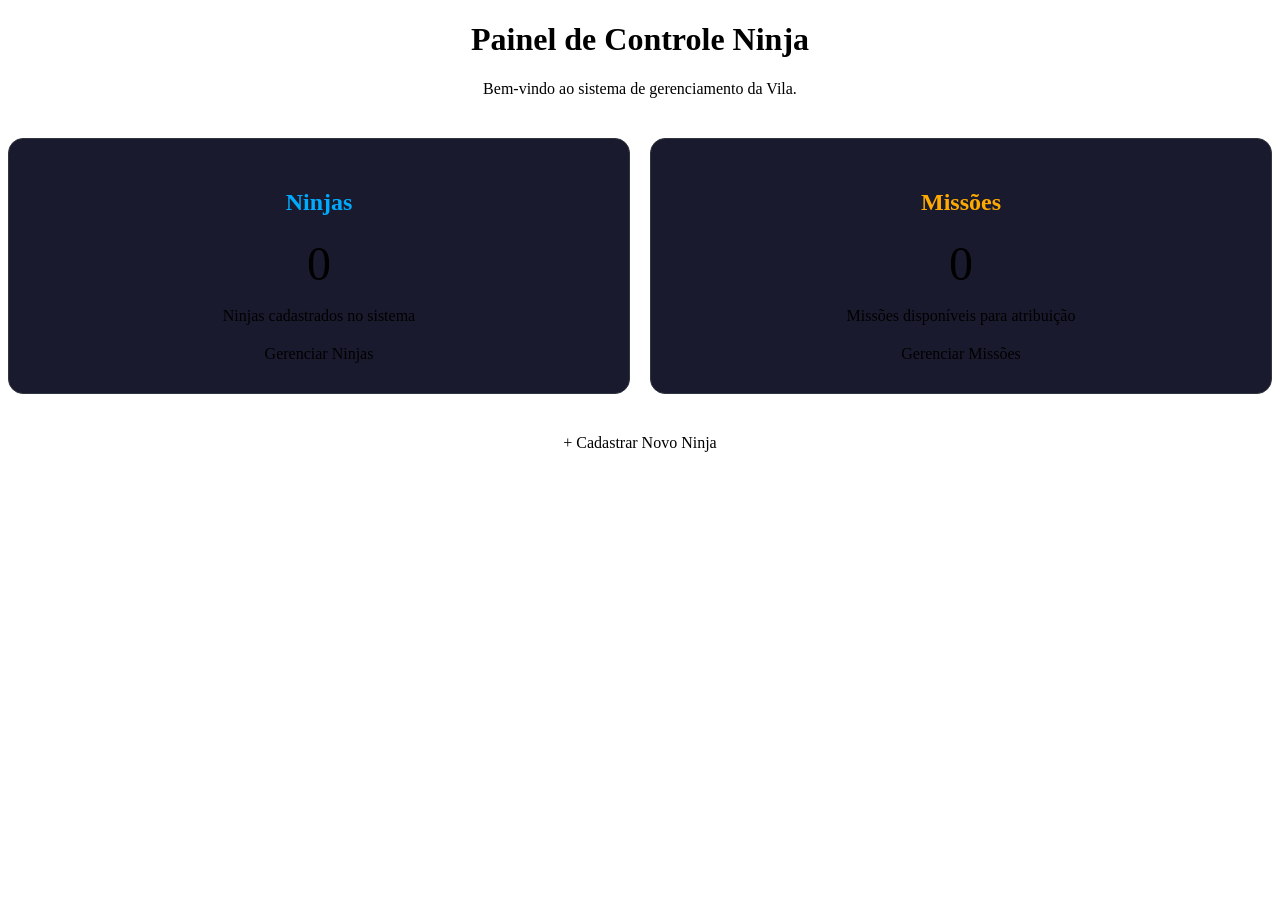
<file: src/main/resources/templates/index.html>
<!DOCTYPE html>
<html lang="pt-br" xmlns:th="http://www.thymeleaf.org">
<head>
    <meta charset="UTF-8">
    <title>Ninja Manager - Home</title>
    <link rel="stylesheet" th:href="@{/css/ninjas.css}">
</head>
<body>

<div th:replace="~{_navbar :: menu}"></div>

<div class="container">
    <div class="header" style="text-align: center; display: block;">
        <h1>Painel de Controle Ninja</h1>
        <p>Bem-vindo ao sistema de gerenciamento da Vila.</p>
    </div>

    <div class="dashboard-grid" style="display: grid; grid-template-columns: 1fr 1fr; gap: 20px; margin-top: 40px;">

        <div class="card" style="background: #1a1a2e; padding: 30px; border-radius: 15px; border: 1px solid #30363d; text-align: center;">
            <h2 style="color: #00aaff;">Ninjas</h2>
            <p style="font-size: 48px; margin: 10px 0;" th:text="${totalNinjas}">0</p>
            <p>Ninjas cadastrados no sistema</p>
            <a th:href="@{/ninjas/ui/listar}" class="btn btn-view" style="display: block; margin-top: 20px;">Gerenciar Ninjas</a>
        </div>

        <div class="card" style="background: #1a1a2e; padding: 30px; border-radius: 15px; border: 1px solid #30363d; text-align: center;">
            <h2 style="color: #ffaa00;">Missões</h2>
            <p style="font-size: 48px; margin: 10px 0;" th:text="${totalMissoes}">0</p>
            <p>Missões disponíveis para atribuição</p>
            <a th:href="@{/missoes/ui/listar}" class="btn btn-create" style="display: block; margin-top: 20px;">Gerenciar Missões</a>
        </div>

    </div>

    <div style="margin-top: 40px; text-align: center;">
        <a th:href="@{/ninjas/ui/novo}" class="btn btn-create" style="padding: 15px 30px;">+ Cadastrar Novo Ninja</a>
    </div>
</div>

</body>
</html>
</file>
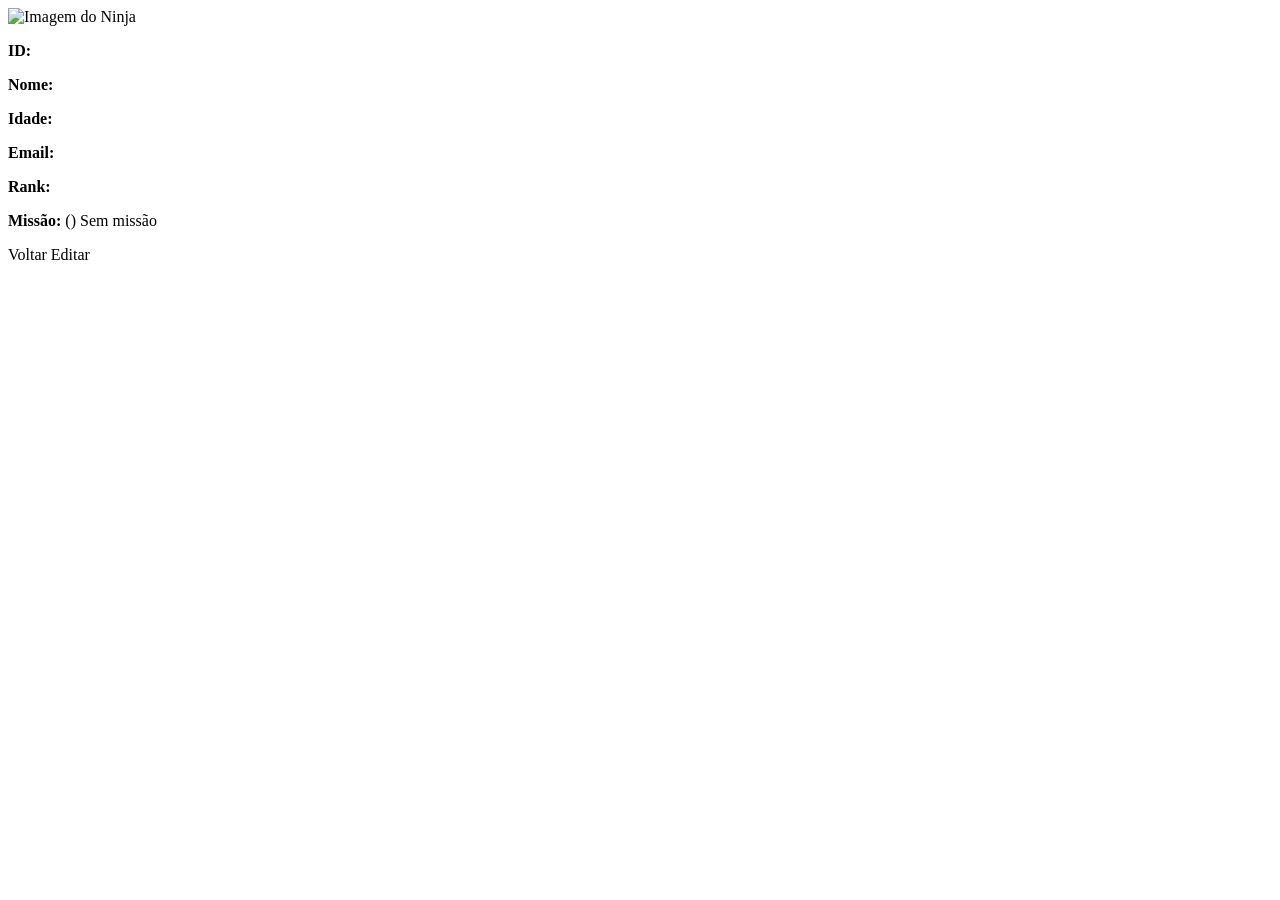
<file: src/main/resources/templates/detalhesNinja.html>
<!DOCTYPE html>
<html lang="pt-BR" xmlns:th="http://www.thymeleaf.org">
<head>
    <meta charset="UTF-8">
    <title>Detalhes do Ninja</title>
    <link rel="stylesheet" th:href="@{/css/ninjas.css}">
</head>
<body>

<div th:replace="~{_navbar :: menu}"></div>

<div class="container details-container">

    <div class="details-card split-layout">

        <!-- Coluna da imagem -->
        <div class="details-image">
            <img th:src="${ninja.imgUrl}" alt="Imagem do Ninja">
        </div>

        <!-- Coluna das informações -->
        <div class="details-content">

            <div class="details-info">
                <p><strong>ID:</strong> <span th:text="${ninja.id}"></span></p>
                <p><strong>Nome:</strong> <span th:text="${ninja.nome}"></span></p>
                <p><strong>Idade:</strong> <span th:text="${ninja.idade}"></span></p>
                <p><strong>Email:</strong> <span th:text="${ninja.email}"></span></p>
                <p><strong>Rank:</strong> <span th:text="${ninja.ranking}"></span></p>

                <p>
                    <strong>Missão:</strong>
                    <span th:if="${ninja.missaoNome != null}">
                        <span th:text="${ninja.missaoNome}"></span>
                        (<span th:text="${ninja.missaoDificuldade}"></span>)
                    </span>
                    <span th:if="${ninja.missaoNome == null}">
                        Sem missão
                    </span>
                </p>
            </div>

            <div class="details-actions">
                <a th:href="@{/ninjas/ui/listar}" class="btn btn-view">Voltar</a>
                <a th:href="@{/ninjas/ui/editar/{id}(id=${ninja.id})}" class="btn btn-edit">Editar</a>
            </div>

        </div>

    </div>

</div>


</body>
</html>
</file>
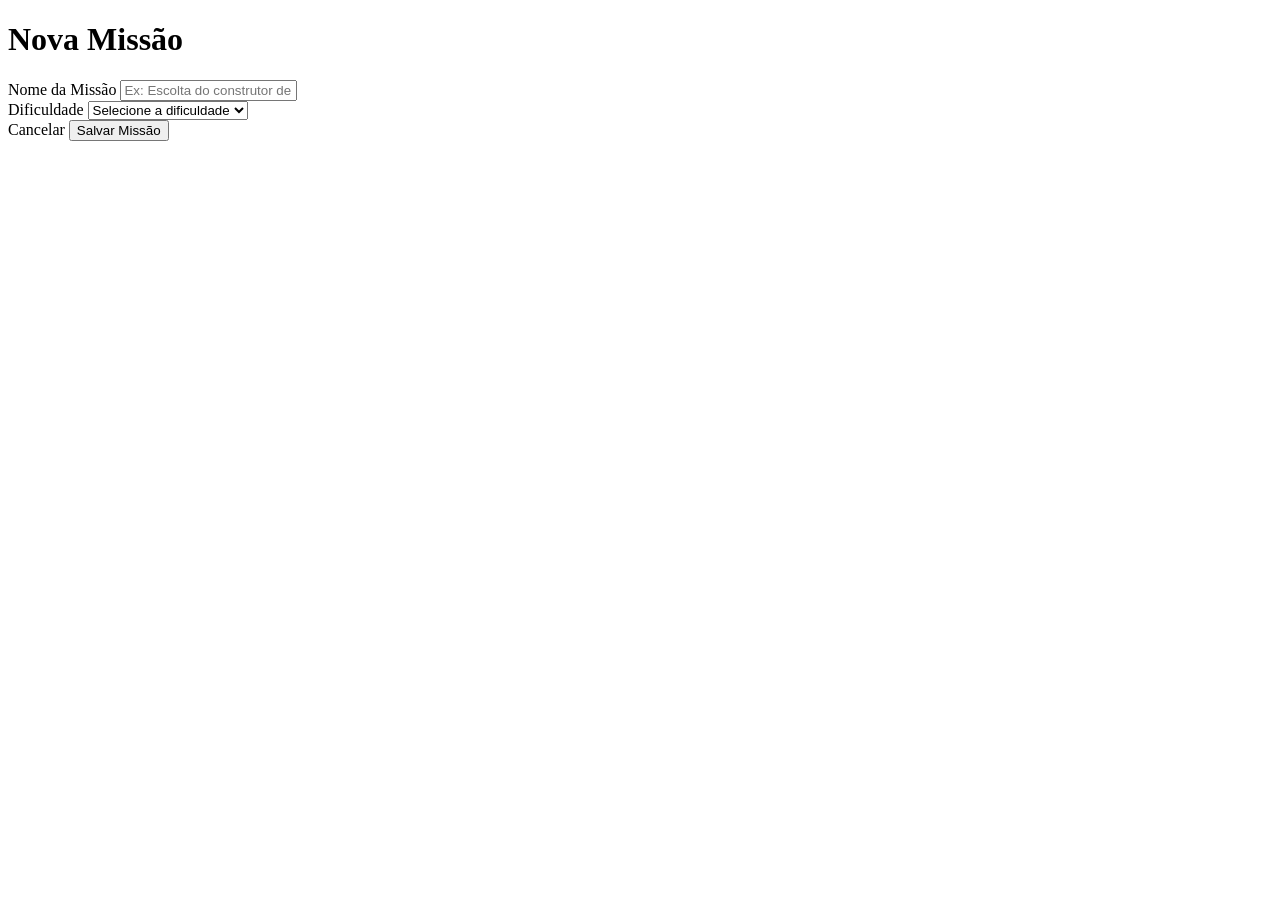
<file: src/main/resources/templates/formMissao.html>
<!DOCTYPE html>
<html lang="pt-BR" xmlns:th="http://www.thymeleaf.org">
<head>
    <meta charset="UTF-8">
    <title>Cadastro de Missão</title>
    <link rel="stylesheet" th:href="@{/css/ninjas.css}">
</head>
<body>

<div th:replace="~{_navbar :: menu}"></div>

<div class="container">
    <div class="header">
        <h1 th:text="${missao.id == null} ? 'Nova Missão' : 'Alterar Missão'">Nova Missão</h1>
    </div>

    <form th:action="${missao.id == null}
            ? @{/missoes/ui/criar}
            : @{/missoes/ui/atualizar/{id}(id=${missao.id})}"
          th:object="${missao}"
          method="post"
          class="ninja-form">

        <input type="hidden" th:field="*{id}">

        <div class="form-group">
            <label for="nome">Nome da Missão</label>
            <input type="text" id="nome" th:field="*{nome}" required placeholder="Ex: Escolta do construtor de pontes">
        </div>

        <div class="form-group">
            <label for="dificuldade">Dificuldade</label>
            <select id="dificuldade" th:field="*{dificuldade}" required>
                <option value="">Selecione a dificuldade</option>
                <option th:each="dif : ${dificuldades}"
                        th:value="${dif}"
                        th:text="${dif.toString() == 'FACIL' ? 'Fácil' :
                 (dif.toString() == 'MEDIA' ? 'Média' :
                 (dif.toString() == 'DIFICIL' ? 'Difícil' : 'Extrema'))}">
                </option>
            </select>
        </div>

        <div class="form-actions">
            <a th:href="@{/missoes/ui/listar}" class="btn btn-view">Cancelar</a>
            <button type="submit" class="btn btn-create">Salvar Missão</button>
        </div>

    </form>
</div>

</body>
</html>
</file>
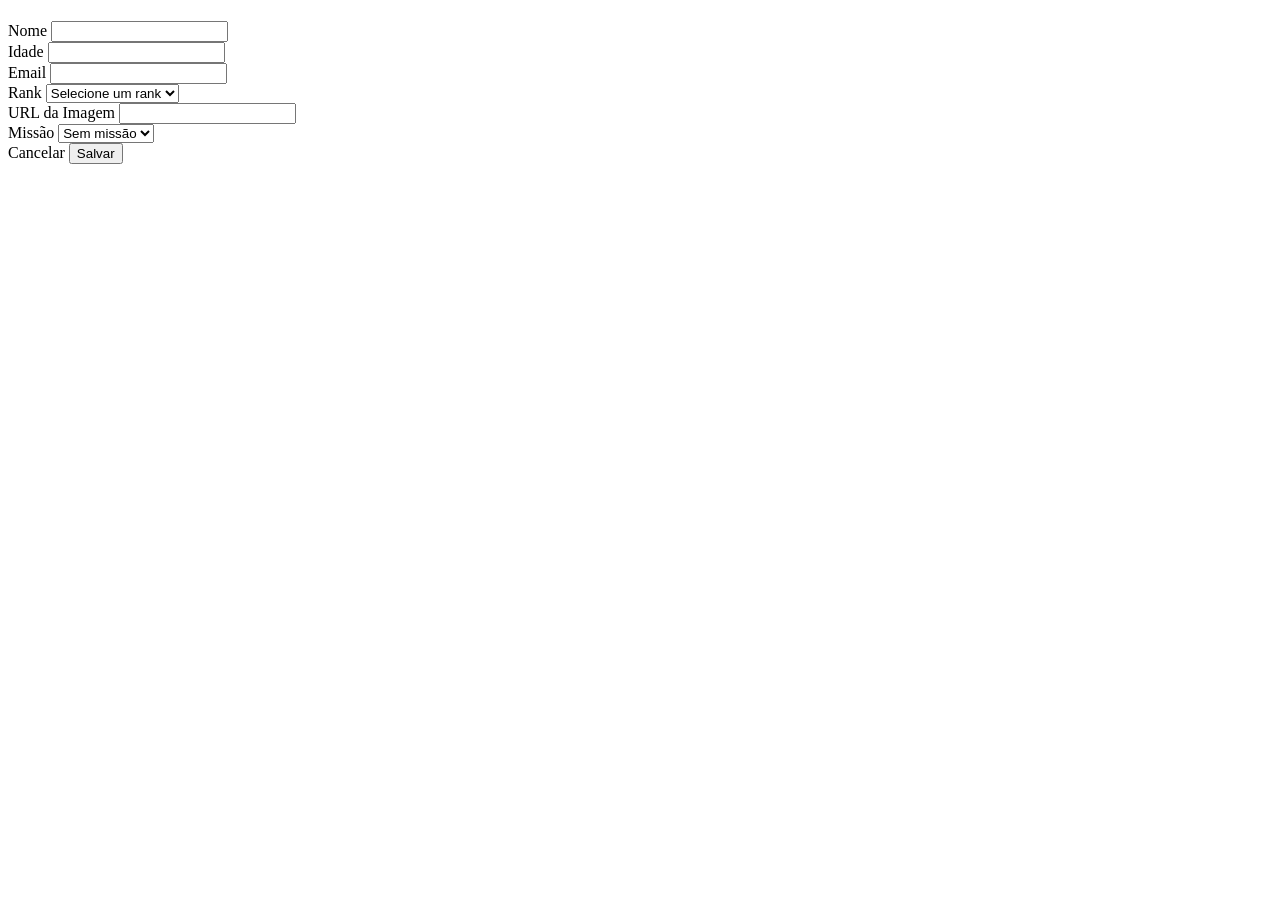
<file: src/main/resources/templates/formNinja.html>
<!DOCTYPE html>
<html lang="pt-BR" xmlns:th="http://www.thymeleaf.org">
<head>
    <meta charset="UTF-8">
    <title th:text="${ninja.id == null ? 'Criar Ninja' : 'Editar Ninja'}"></title>
    <link rel="stylesheet" th:href="@{/css/ninjas.css}">
</head>
<body>

<div th:replace="~{_navbar :: menu}"></div>

<div class="container form-container">

    <h1 th:text="${ninja.id == null ? 'Criar Ninja' : 'Editar Ninja'}"></h1>

    <form th:action="${ninja.id == null}
            ? @{/ninjas/ui/criar}
            : @{/ninjas/ui/editar/{id}(id=${ninja.id})}"
          th:object="${ninja}"
          method="post"
          class="ninja-form">


        <input type="hidden" name="id" th:value="${ninja.id}">

        <div class="form-group">
            <label>Nome</label>
            <input type="text" name="nome" th:value="${ninja.nome}" required>
        </div>

        <div class="form-group">
            <label>Idade</label>
            <input type="number" name="idade" th:value="${ninja.idade}" required>
        </div>

        <div class="form-group">
            <label>Email</label>
            <input type="email" name="email" th:value="${ninja.email}" required>
        </div>

        <div class="form-group">
            <label>Rank</label>
            <select th:field="*{ranking}" required>
                <option value="">Selecione um rank</option>
                <option th:each="rank : ${ranks}"
                        th:value="${rank}"
                        th:text="${rank}">
                </option>
            </select>
        </div>

        <div class="form-group">
            <label>URL da Imagem</label>
            <input type="url" name="imgUrl" th:value="${ninja.imgUrl}">
        </div>

        <div class="form-group">
            <label>Missão</label>
            <select th:field="*{missaoId}">
                <option value="">Sem missão</option>
                <option th:each="missao : ${missoes}"
                        th:value="${missao.id}"
                        th:text="${missao.nome + ' (' + missao.dificuldade + ')'}">
                </option>
            </select>
        </div>

        <div class="form-actions">
            <a th:href="@{/ninjas/ui/listar}" class="btn btn-view">
                Cancelar
            </a>

            <input type="hidden" name="_method" value="put" th:if="${ninja.id != null}"/>

            <button type="submit" class="btn btn-create">
                Salvar
            </button>
        </div>

    </form>

</div>

</body>
</html>
</file>
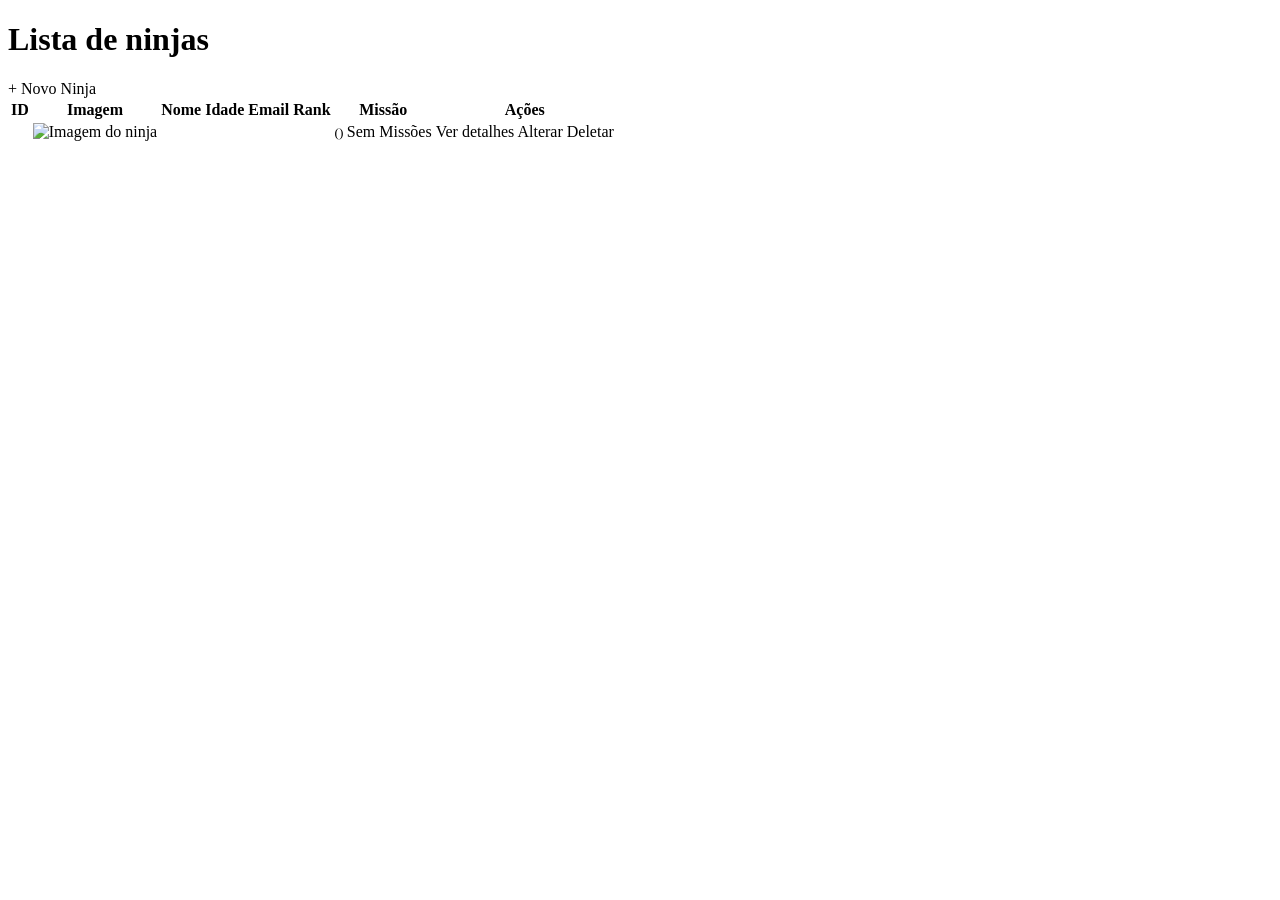
<file: src/main/resources/templates/listarNinjas.html>
<!DOCTYPE html>
<html lang="pt-BR" xmlns:th="http://www.thymeleaf.org">
<head>
    <meta charset="UTF-8">
    <title>Tabela de ninjas</title>
    <link rel="stylesheet" th:href="@{/css/ninjas.css}">
</head>
<body>
<div th:replace="~{_navbar :: menu}"></div>
<div class="container">

    <div class="header">
        <h1>Lista de ninjas</h1>
        <a class="btn btn-create" th:href="@{/ninjas/ui/novo}">
            + Novo Ninja
        </a>
    </div>

    <table class="ninja-table">

        <thead>
        <tr>
            <th>ID</th>
            <th>Imagem</th>
            <th>Nome</th>
            <th>Idade</th>
            <th>Email</th>
            <th>Rank</th>
            <th>Missão</th>
            <th>Ações</th>
        </tr>
        </thead>
        <tbody>
        <tr th:each="ninja : ${ninjas}">
            <td th:text="${ninja.id}"></td>
            <td>
                <img class="ninja-img" th:src="${ninja.imgUrl}" alt="Imagem do ninja">
            </td>
            <td th:text="${ninja.nome}"></td>
            <td th:text="${ninja.idade}"></td>
            <td th:text="${ninja.email}"></td>

            <td>
                <span class="rank-badge"
                      th:text="${ninja.ranking != null ? ninja.ranking : 'Sem Rank'}">
                </span>
            </td>
            <td>
                <span th:if="${ninja.missaoNome != null}">
                    <strong th:text="${ninja.missaoNome}"></strong>
                    <small>
                        (<span th:text="${ninja.missaoDificuldade}"></span>)
                    </small>
                </span>

                <span th:unless="${ninja.missaoNome != null}" class="no-mission">
                    Sem Missões
                </span>
            </td>
            <td class="actions">
                <a class="btn btn-view"
                   th:href="@{/ninjas/ui/{id}(id=${ninja.id})}">
                    Ver detalhes
                </a>

                <a class="btn btn-edit"
                   th:href="@{/ninjas/ui/editar/{id}(id=${ninja.id})}">
                    Alterar
                </a>

                <a class="btn btn-delete"
                   th:href="@{/ninjas/ui/deletar/{id}(id=${ninja.id})}">
                    Deletar
                </a>
            </td>

        </tr>
        </tbody>
    </table>
</div>

</body>
</html>
</file>
